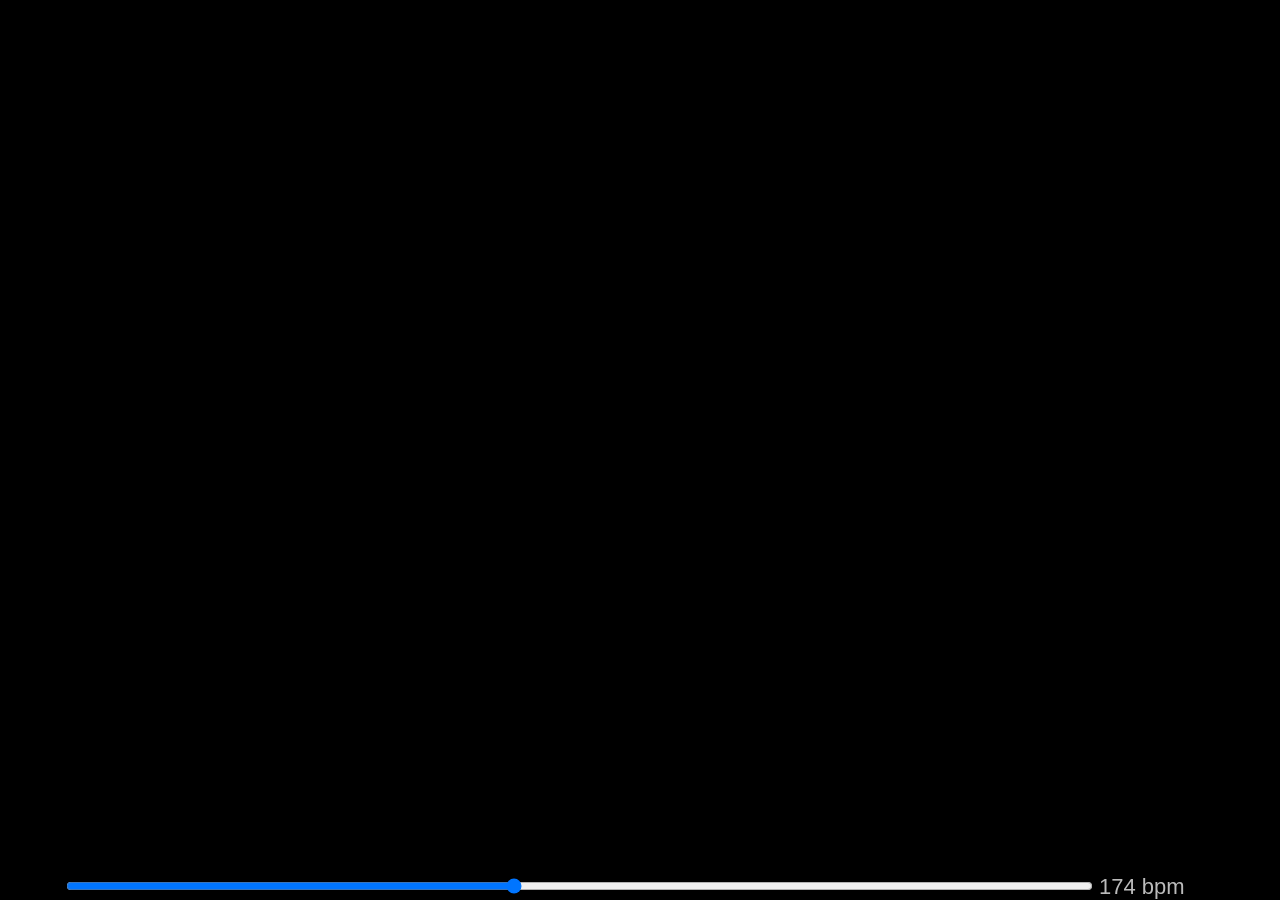
<file: index.html>
<!DOCTYPE html>
<html>
<head>
  <meta charset="utf-8">
  <title>VidSync Tiles Demo</title>
  <link rel="stylesheet" href="css/vidsync.css" />
  <script src="js/vidsync.js"></script>
  <script src="js/example.js"></script>
</head>
<body>
  <div id="controls">
    <input id="bpm" type=range min=0 max=400 step=1>
    <span id="bpm-display">174 bpm</span>
  </div>

  <audio id="loop" loop>
    <!-- Sample taken from The Flashbulb - Autumn Insomnia Session -->
    <source src="media/loop.ogg" type="audio/ogg">
  </audio>

  <div class="video-tile-wrapper">
    <video class="video-tile">
      <source src="media/1.ogv" type="video/ogg">
    </video>
  </div>

  <div class="video-tile-wrapper">
    <video class="video-tile">
      <source src="media/2.ogv" type="video/ogg">
    </video>
  </div>

  <div class="video-tile-wrapper">
    <video class="video-tile">
      <source src="media/3.ogv" type="video/ogg">
    </video>
  </div>

  <div class="video-tile-wrapper">
    <video class="video-tile">
      <source src="media/4.ogv" type="video/ogg">
    </video>
  </div>

  <div class="video-tile-wrapper">
    <video class="video-tile">
      <source src="media/5.ogv" type="video/ogg">
    </video>
  </div>

  <div class="video-tile-wrapper">
    <video class="video-tile">
      <source src="media/6.ogv" type="video/ogg">
    </video>
  </div>
</body>
</html>
</file>
<file: css/vidsync.css>
html, body {
    background-color: black;
    padding: 0;
    margin: 0;
    overflow: hidden;
}

.video-tile-wrapper {
    padding: 0;
    margin: 0;
    width: 32.9vw;
    height: 48vh;
    float: left;
    overflow: hidden;
}

.video-tile {
    height: 100%;
    object-fit: cover;
}

#controls {
    position: absolute;
    width: 90%;
    padding: 0 5%;
    bottom: 0;
    float: left;
}

#bpm {
    width: calc(100% - 125px);
}

#bpm-display {
    color: #BBB;
    width: 120px;
    font-size: 22px;
    text-align: center;
    font-family: sans-serif;
}
</file>
<file: examples/tiles/css/vidsync.css>
html, body {
    background-color: black;
    padding: 0;
    margin: 0;
    overflow: hidden;
}

.video-tile-wrapper {
    padding: 0;
    margin: 0;
    width: 32.9vw;
    height: 48vh;
    float: left;
    overflow: hidden;
}

.video-tile {
    height: 100%;
    object-fit: cover;
}

#controls {
    position: absolute;
    width: 90%;
    padding: 0 5%;
    bottom: 0;
    float: left;
}

#bpm {
    width: calc(100% - 125px);
}

#bpm-display {
    color: #BBB;
    width: 120px;
    font-size: 22px;
    text-align: center;
    font-family: sans-serif;
}
</file>
